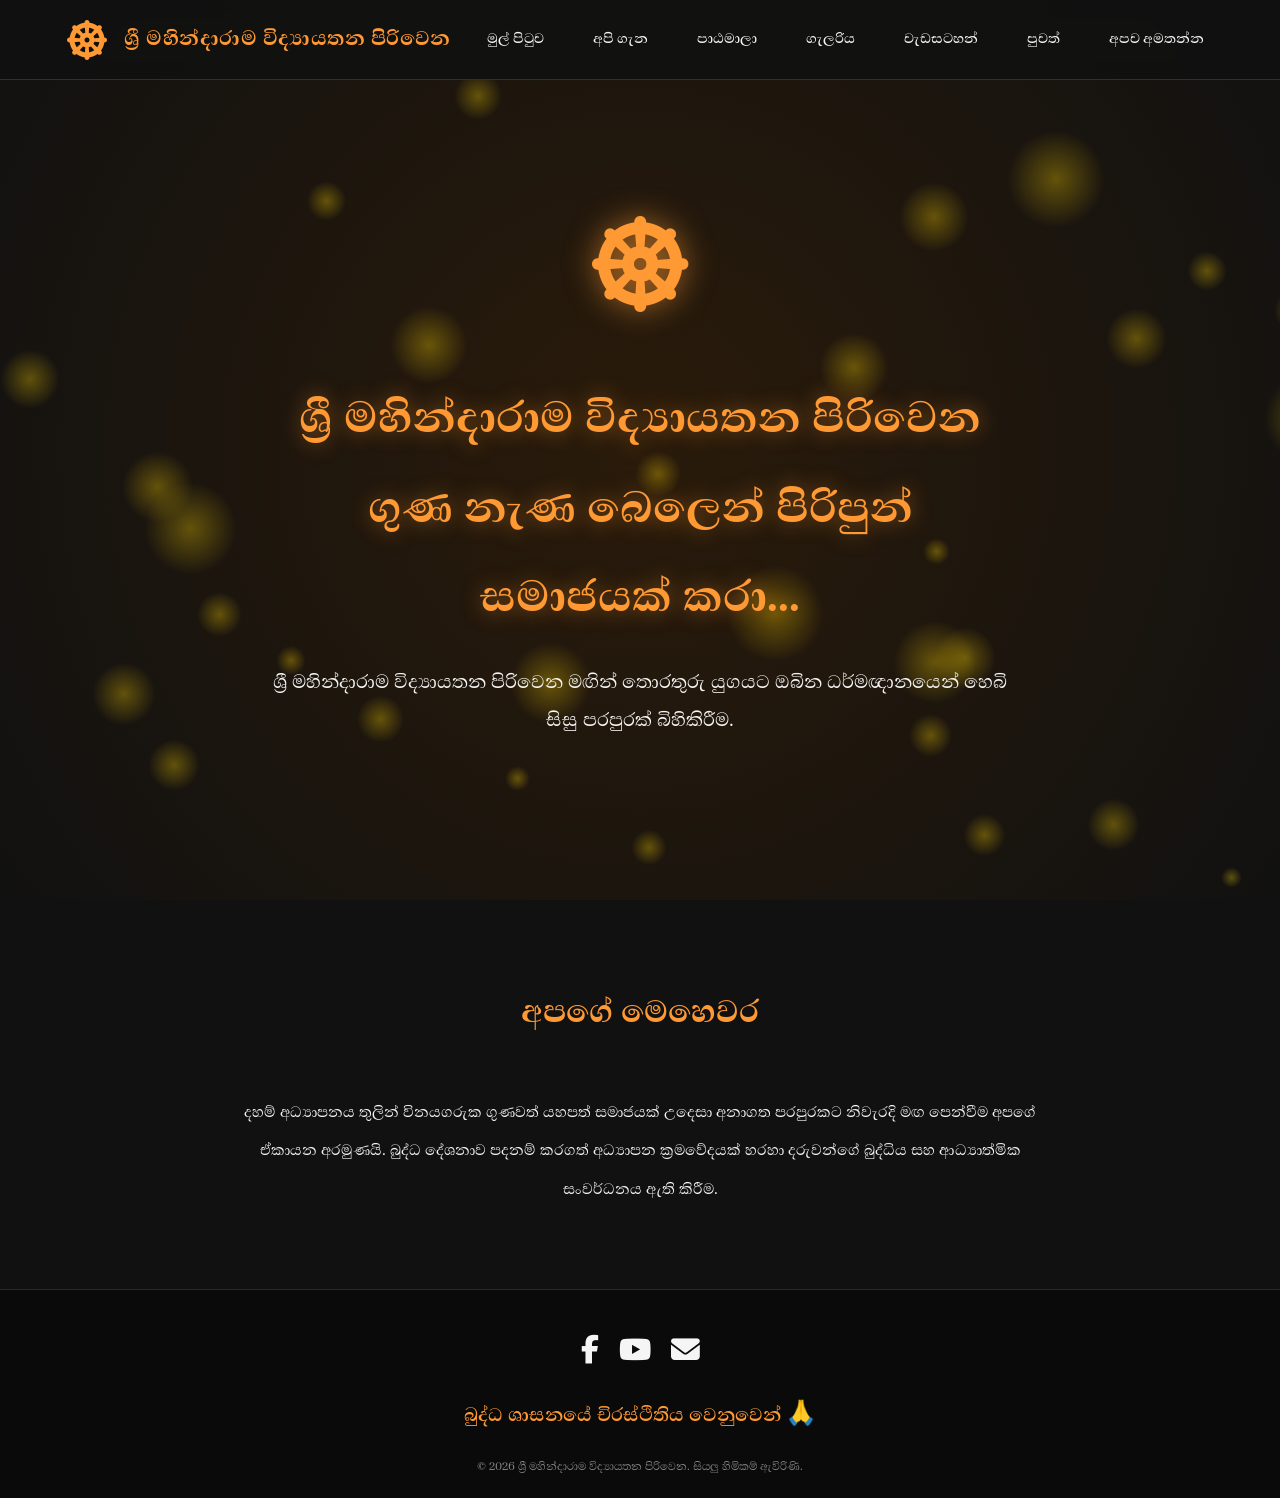
<file: index.html>
<!DOCTYPE html>
<html lang="si">

<head>
    <meta charset="UTF-8">
    <meta name="viewport" content="width=device-width, initial-scale=1.0">
    <title>ශ්‍රී මහින්දාරාම විද්‍යායතන පිරිවෙන - Home</title>

    <!-- Fonts -->
    <link
        href="https://fonts.googleapis.com/css2?family=Abhaya+Libre:wght@400;600;700;800&family=Poppins:wght@300;400;500;600&display=swap"
        rel="stylesheet">
    <!-- Icons -->
    <link rel="stylesheet" href="https://cdnjs.cloudflare.com/ajax/libs/font-awesome/6.4.0/css/all.min.css">
    <!-- AOS Animation -->
    <link href="https://unpkg.com/aos@2.3.1/dist/aos.css" rel="stylesheet">
    <!-- Stylesheet -->
    <link rel="stylesheet" href="style.css">
    <link rel="icon" href="assets/images/bodhi_tree.png" type="image/png">
    <link rel="apple-touch-icon" href="assets/images/bodhi_tree.png">

</head>

<body>

    <!-- NAVIGATION BAR -->
    <nav class="navbar">
        <div class="nav-left">
            <div class="nav-logo-icon">
                <i class="fa-solid fa-dharmachakra"></i>
            </div>
            <div class="nav-title">ශ්‍රී මහින්දාරාම විද්‍යායතන පිරිවෙන</div>
        </div>

        <div class="mobile-menu-btn" onclick="toggleMenu()">
            <i class="fa-solid fa-bars"></i>
        </div>

        <ul class="nav-menu" id="nav-menu">
            <li><a href="index.html">මුල් පිටුව</a></li>
            <li><a href="about.html">අපි ගැන</a></li>
            <li><a href="courses.html">පාඨමාලා</a></li>
            <li><a href="gallery.html">ගැලරිය</a></li>
            <li><a href="events.html">වැඩසටහන්</a></li>
            <li><a href="news.html">පුවත්</a></li>
            <li><a href="contact.html">අපව අමතන්න</a></li>
        </ul>
    </nav>

    <!-- HERO SECTION -->
    <header class="hero">
        <div class="bokeh" id="bokeh-container"></div>
        <div class="hero-content" data-aos="zoom-in" data-aos-duration="1500">
            <div
                style="font-size: 6rem; color: var(--saffron); margin-bottom: 20px; animation: rotateLogo 20s linear infinite; display: inline-block; filter: drop-shadow(0 0 15px rgba(255, 153, 51, 0.6));">
                <i class="fa-solid fa-dharmachakra"></i>
            </div>
            <h1 class="hero-title">ශ්‍රී මහින්දාරාම විද්‍යායතන පිරිවෙන<br>ගුණ නැණ බෙලෙන් පිරිපුන්<br>සමාජයක් කරා...</h1>
            <p class="hero-subtitle">ශ්‍රී මහින්දාරාම විද්‍යායතන පිරිවෙන මඟින් තොරතුරු යුගයට ඔබින ධර්මඥානයෙන් හෙබි සිසු
                පරපුරක් බිහිකිරීම.</p>
        </div>
    </header>

    <!-- INTRO SUMMARY -->
    <section class="section" style="text-align: center;">
        <h2 class="section-title" data-aos="fade-up">අපගේ මෙහෙවර</h2>
        <p style="max-width: 800px; margin: auto; font-size: 1.2rem; line-height: 2;" data-aos="fade-in"
            data-aos-delay="200">
            දහම් අධ්‍යාපනය තුලින් විනයගරුක ගුණවත් යහපත් සමාජයක් උදෙසා අනාගත පරපුරකට නිවැරදි මඟ පෙන්වීම අපගේ ඒකායන
            අරමුණයි.
            බුද්ධ දේශනාව පදනම් කරගත් අධ්‍යාපන ක්‍රමවේදයක් හරහා දරුවන්ගේ බුද්ධිය සහ ආධ්‍යාත්මික සංවර්ධනය ඇති කිරීම.
        </p>
    </section>

    <!-- FOOTER -->
    <footer>
        <div class="social-icons">
            <a href="#"><i class="fa-brands fa-facebook-f"></i></a>
            <a href="#"><i class="fa-brands fa-youtube"></i></a>
            <a href="#"><i class="fa-solid fa-envelope"></i></a>
        </div>
        <div class="footer-msg">බුද්ධ ශාසනයේ චිරස්ථිතිය වෙනුවෙන් 🙏</div>
        <p class="copyright">&copy; 2026 ශ්‍රී මහින්දාරාම විද්‍යායතන පිරිවෙන. සියලු හිමිකම් ඇවිරිණි.</p>
    </footer>

    <!-- Scripts -->
    <script src="https://unpkg.com/aos@2.3.1/dist/aos.js"></script>
    <script>
        // Initialize AOS
        AOS.init({ duration: 1000, once: true });

        // Mobile Menu Toggle
        function toggleMenu() {
            document.getElementById('nav-menu').classList.toggle('active');
        }

        // Generate Bokeh Particles
        const container = document.getElementById('bokeh-container');
        for (let i = 0; i < 30; i++) {
            let particle = document.createElement('div');
            particle.classList.add('bokeh-particle');

            let size = Math.random() * 80 + 20;
            particle.style.width = size + 'px';
            particle.style.height = size + 'px';

            particle.style.left = Math.random() * 100 + 'vw';
            particle.style.top = Math.random() * 100 + 'vh';

            particle.style.animationDuration = (Math.random() * 10 + 10) + 's';
            particle.style.animationDelay = Math.random() * 5 + 's';

            container.appendChild(particle);
        }
    </script>
</body>

</html>
</file>
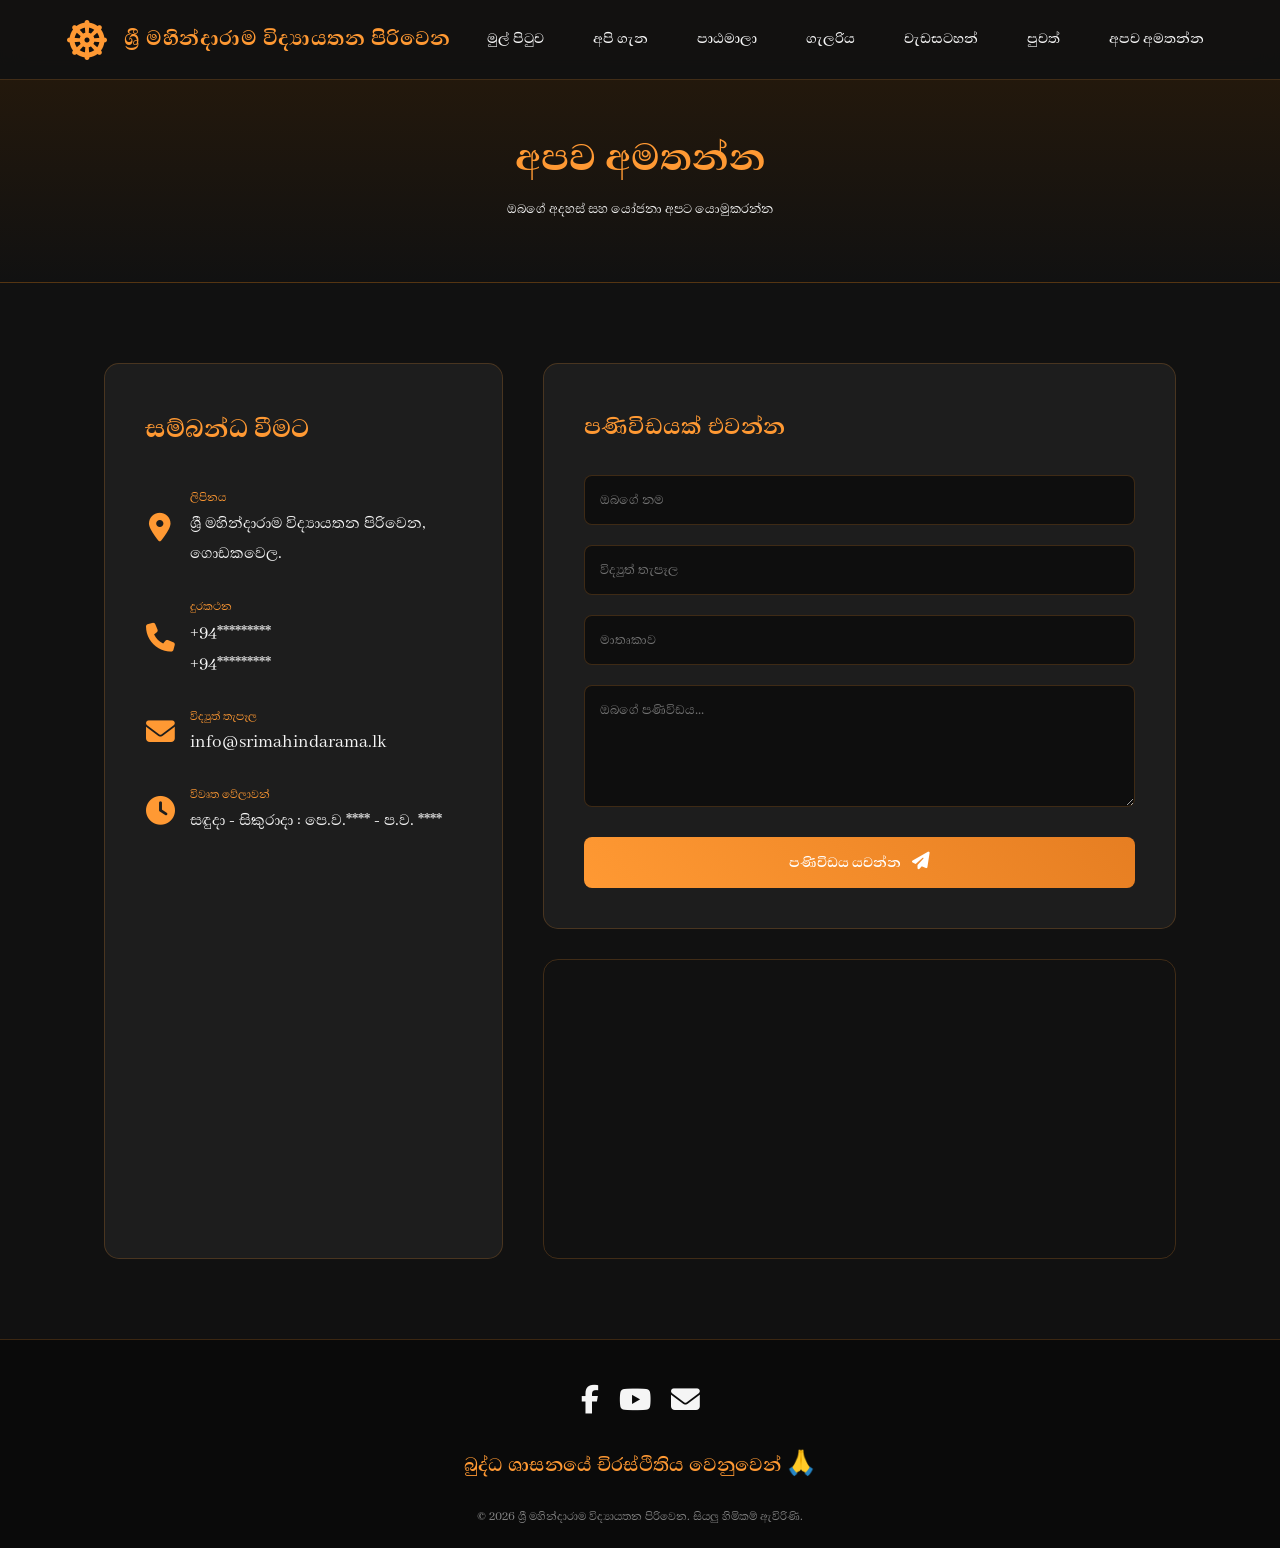
<file: contact.html>
<!DOCTYPE html>
<html lang="si">

<head>
  <meta charset="UTF-8">
  <meta name="viewport" content="width=device-width, initial-scale=1.0">
  <title>ශ්‍රී මහින්දාරාම විද්‍යායතන පිරිවෙන - සම්බන්ධ වන්න</title>
  <link
    href="https://fonts.googleapis.com/css2?family=Abhaya+Libre:wght@400;600;700;800&family=Poppins:wght@300;400;500;600&display=swap"
    rel="stylesheet">
  <link rel="stylesheet" href="https://cdnjs.cloudflare.com/ajax/libs/font-awesome/6.4.0/css/all.min.css">
  <link href="https://unpkg.com/aos@2.3.1/dist/aos.css" rel="stylesheet">
  <link rel="stylesheet" href="style.css">
  <link rel="icon" href="assets/images/bodhi_tree.png" type="image/png">
  <link rel="apple-touch-icon" href="assets/images/bodhi_tree.png">
</head>

<body>

  <!-- NAVIGATION BAR -->
  <nav class="navbar">
    <div class="nav-left">
      <div class="nav-logo-icon">
        <i class="fa-solid fa-dharmachakra"></i>
      </div>
      <div class="nav-title">ශ්‍රී මහින්දාරාම විද්‍යායතන පිරිවෙන</div>
    </div>

    <div class="mobile-menu-btn" onclick="toggleMenu()">
      <i class="fa-solid fa-bars"></i>
    </div>

    <ul class="nav-menu" id="nav-menu">
      <li><a href="index.html">මුල් පිටුව</a></li>
      <li><a href="about.html">අපි ගැන</a></li>
      <li><a href="courses.html">පාඨමාලා</a></li>
      <li><a href="gallery.html">ගැලරිය</a></li>
      <li><a href="events.html">වැඩසටහන්</a></li>
      <li><a href="news.html">පුවත්</a></li>
      <li><a href="contact.html">අපව අමතන්න</a></li>
    </ul>
  </nav>

  <!-- PAGE HEADER -->
  <div class="page-header" data-aos="fade-down">
    <h1 class="page-title">අපව අමතන්න</h1>
    <p>ඔබගේ අදහස් සහ යෝජනා අපට යොමුකරන්න</p>
  </div>

  <!-- CONTACT SECTION -->
  <section class="section">
    <div class="contact-container">

      <!-- Contact Details (Left) -->
      <div class="contact-info" data-aos="fade-right">
        <h2 style="color: var(--saffron); margin-bottom: 30px; font-size: 2rem;">සම්බන්ධ වීමට</h2>

        <div class="info-item">
          <i class="fa-solid fa-location-dot"></i>
          <div>
            <span style="display: block; color: var(--saffron); font-size: 0.9rem;">ලිපිනය</span>
            ශ්‍රී මහින්දාරාම විද්‍යායතන පිරිවෙන,<br>ගොඩකවෙල.
          </div>
        </div>

        <div class="info-item">
          <i class="fa-solid fa-phone"></i>
          <div>
            <span style="display: block; color: var(--saffron); font-size: 0.9rem;">දුරකථන</span>
            +94*********<br>+94*********
          </div>
        </div>

        <div class="info-item">
          <i class="fa-solid fa-envelope"></i>
          <div>
            <span style="display: block; color: var(--saffron); font-size: 0.9rem;">විද්‍යුත් තැපෑල</span>
            info@srimahindarama.lk
          </div>
        </div>

        <div class="info-item">
          <i class="fa-solid fa-clock"></i>
          <div>
            <span style="display: block; color: var(--saffron); font-size: 0.9rem;">විවෘත වේලාවන්</span>
            සඳුදා - සිකුරාදා : පෙ.ව.**** - ප.ව. ****
          </div>
        </div>
      </div>

      <!-- Contact Form & Map (Right) -->
      <div class="contact-form-map" data-aos="fade-left" data-aos-delay="200">

        <div class="contact-form">
          <h2 style="color: var(--saffron); margin-bottom: 25px; font-size: 1.8rem;">පණිවිඩයක් එවන්න</h2>

          <form action="https://formspree.io/f/meepknlj" method="POST">

            <div class="form-group">
              <input type="text" name="name" placeholder="ඔබගේ නම" required>
            </div>

            <div class="form-group">
              <input type="email" name="email" placeholder="විද්‍යුත් තැපෑල" required>
            </div>

            <div class="form-group">
              <input type="text" name="subject" placeholder="මාතෘකාව" required>
            </div>

            <div class="form-group">
              <textarea name="message" rows="5" placeholder="ඔබගේ පණිවිඩය..." required></textarea>
            </div>

            <button type="submit" class="btn-submit">
              පණිවිඩය යවන්න <i class="fa-solid fa-paper-plane" style="margin-left:8px;"></i>
            </button>

          </form>
        </div>

        <div class="map-container">
          <iframe
            src="https://www.google.com/maps/embed?pb=!1m14!1m8!1m3!1d247.75870436311462!2d80.65083563254083!3d6.504048308829166!3m2!1i1024!2i768!4f13.1!3m3!1m2!1s0x3ae3f012442c6349%3A0xf4234bae417f2d7b!2sGodakawela%2C%20Mahinda%20Maha%20Viharaya!5e0!3m2!1sen!2slk!4v1774846480941!5m2!1sen!2slk"
            allowfullscreen="" loading="lazy" referrerpolicy="no-referrer-when-downgrade">
          </iframe>
        </div>

      </div>

    </div>
  </section>

  <!-- FOOTER -->
  <footer>
    <div class="social-icons">
      <a href="#"><i class="fa-brands fa-facebook-f"></i></a>
      <a href="#"><i class="fa-brands fa-youtube"></i></a>
      <a href="#"><i class="fa-solid fa-envelope"></i></a>
    </div>
    <div class="footer-msg">බුද්ධ ශාසනයේ චිරස්ථිතිය වෙනුවෙන් 🙏</div>
    <p class="copyright">&copy; 2026 ශ්‍රී මහින්දාරාම විද්‍යායතන පිරිවෙන. සියලු හිමිකම් ඇවිරිණි.</p>
  </footer>

  <script src="https://unpkg.com/aos@2.3.1/dist/aos.js"></script>
  <script>
    AOS.init({ duration: 1000, once: true });
    function toggleMenu() { document.getElementById('nav-menu').classList.toggle('active'); }
  </script>
</body>

</html>
</file>
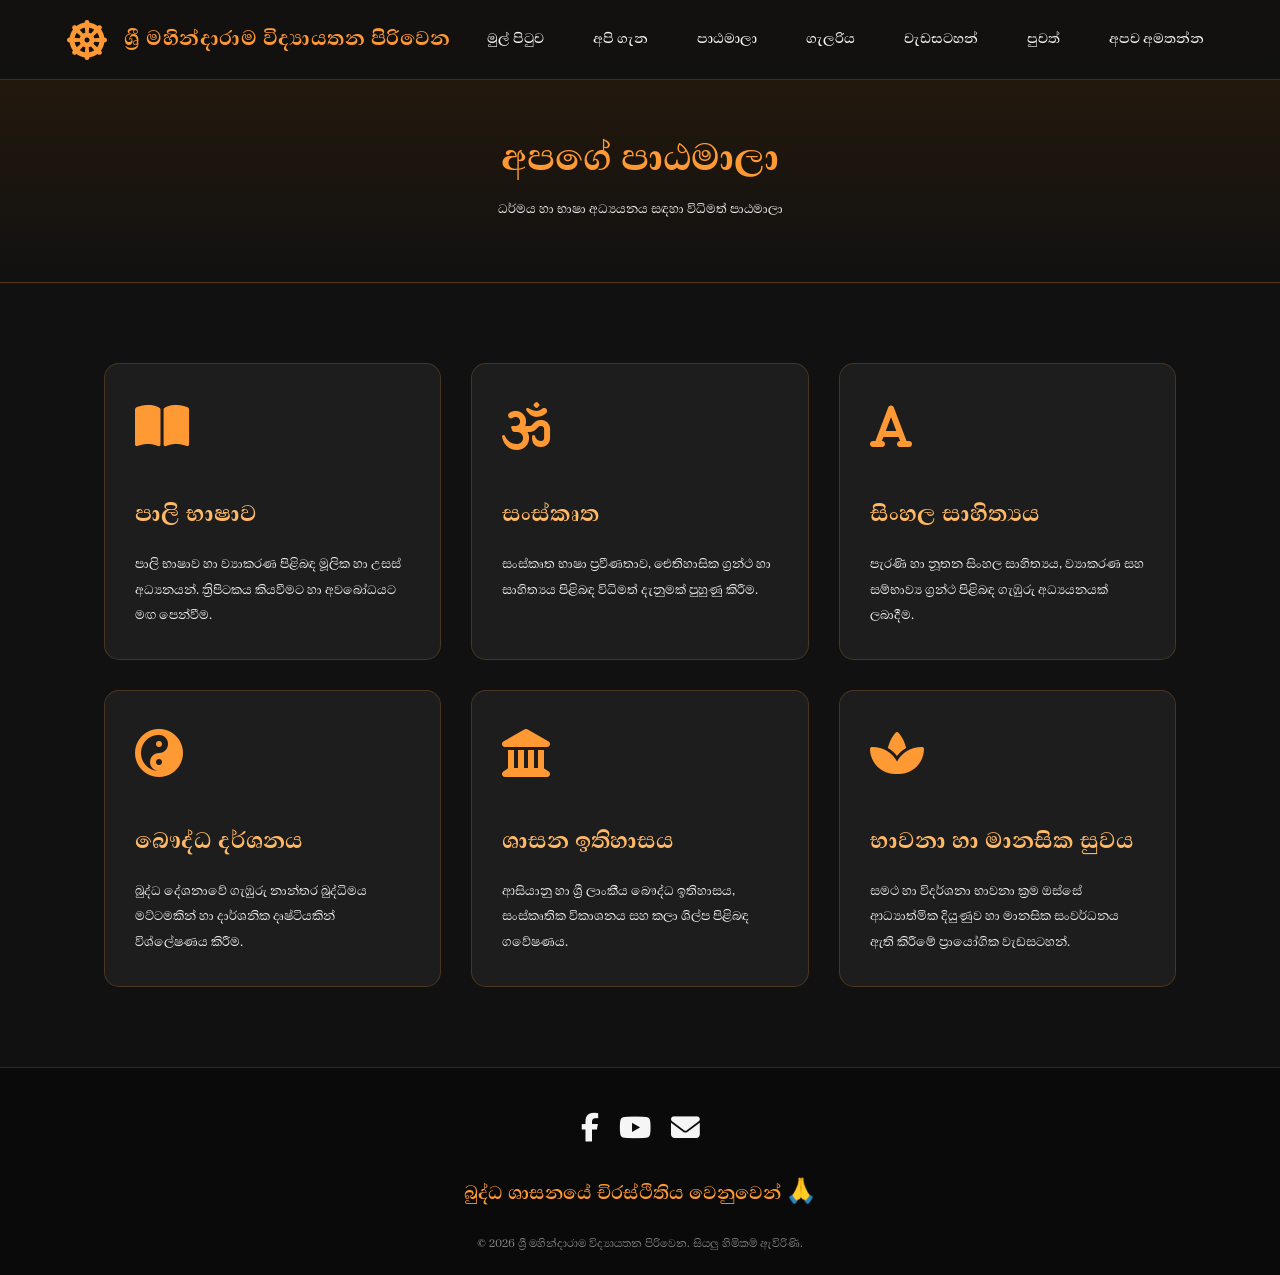
<file: courses.html>
<!DOCTYPE html>
<html lang="si">
<head>
  <meta charset="UTF-8">
  <meta name="viewport" content="width=device-width, initial-scale=1.0">
  <title>ශ්‍රී මහින්දාරාම විද්‍යායතන පිරිවෙන - පාඨමාලා</title>
  <link href="https://fonts.googleapis.com/css2?family=Abhaya+Libre:wght@400;600;700;800&family=Poppins:wght@300;400;500;600&display=swap" rel="stylesheet">
  <link rel="stylesheet" href="https://cdnjs.cloudflare.com/ajax/libs/font-awesome/6.4.0/css/all.min.css">
  <link href="https://unpkg.com/aos@2.3.1/dist/aos.css" rel="stylesheet">
  <link rel="stylesheet" href="style.css">
  <link rel="icon" href="assets/images/bodhi_tree.png" type="image/png">
  <link rel="apple-touch-icon" href="assets/images/bodhi_tree.png">
</head>
<body>

  <!-- NAVIGATION BAR -->
  <nav class="navbar">
    <div class="nav-left">
      <div class="nav-logo-icon">
        <i class="fa-solid fa-dharmachakra"></i>
      </div>
      <div class="nav-title">ශ්‍රී මහින්දාරාම විද්‍යායතන පිරිවෙන</div>
    </div>
    
    <div class="mobile-menu-btn" onclick="toggleMenu()">
      <i class="fa-solid fa-bars"></i>
    </div>
    
    <ul class="nav-menu" id="nav-menu">
      <li><a href="index.html">මුල් පිටුව</a></li>
      <li><a href="about.html">අපි ගැන</a></li>
      <li><a href="courses.html">පාඨමාලා</a></li>
      <li><a href="gallery.html">ගැලරිය</a></li>
      <li><a href="events.html">වැඩසටහන්</a></li>
      <li><a href="news.html">පුවත්</a></li>
      <li><a href="contact.html">අපව අමතන්න</a></li>
    </ul>
  </nav>

  <!-- PAGE HEADER -->
  <div class="page-header" data-aos="fade-down">
    <h1 class="page-title">අපගේ පාඨමාලා</h1>
    <p>ධර්මය හා භාෂා අධ්‍යයනය සඳහා විධිමත් පාඨමාලා</p>
  </div>

  <!-- COURSES SECTION -->
  <section class="section">
    <div class="courses-grid">
      <!-- Course 1 -->
      <div class="course-card" data-aos="fade-up" data-aos-delay="100">
        <div class="course-icon"><i class="fa-solid fa-book-open"></i></div>
        <h3 class="course-title">පාලි භාෂාව</h3>
        <p>පාලි භාෂාව හා ව්‍යාකරණ පිළිබඳ මූලික හා උසස් අධ්‍යනයන්. ත්‍රිපිටකය කියවීමට හා අවබෝධයට මඟ පෙන්වීම.</p>
      </div>

      <!-- Course 2 -->
      <div class="course-card" data-aos="fade-up" data-aos-delay="200">
        <div class="course-icon"><i class="fa-solid fa-om"></i></div>
        <h3 class="course-title">සංස්කෘත</h3>
        <p>සංස්කෘත භාෂා ප්‍රවීණතාව, ඓතිහාසික ග්‍රන්ථ හා සාහිත්‍යය පිළිබඳ විධිමත් දැනුමක් පුහුණු කිරීම.</p>
      </div>

      <!-- Course 3 -->
      <div class="course-card" data-aos="fade-up" data-aos-delay="300">
        <div class="course-icon"><i class="fa-solid fa-font"></i></div>
        <h3 class="course-title">සිංහල සාහිත්‍යය</h3>
        <p>පැරණි හා නූතන සිංහල සාහිත්‍යය, ව්‍යාකරණ සහ සම්භාව්‍ය ග්‍රන්ථ පිළිබඳ ගැඹුරු අධ්‍යයනයක් ලබාදීම.</p>
      </div>

      <!-- Course 4 -->
      <div class="course-card" data-aos="fade-up" data-aos-delay="400">
        <div class="course-icon"><i class="fa-solid fa-yin-yang"></i></div>
        <h3 class="course-title">බෞද්ධ දර්ශනය</h3>
        <p>බුද්ධ දේශනාවේ ගැඹුරු නාන්තර බුද්ධිමය මට්ටමකින් හා දාර්ශනික දෘෂ්ටියකින් විශ්ලේෂණය කිරීම.</p>
      </div>

      <!-- Course 5 -->
      <div class="course-card" data-aos="fade-up" data-aos-delay="500">
        <div class="course-icon"><i class="fa-solid fa-landmark"></i></div>
        <h3 class="course-title">ශාසන ඉතිහාසය</h3>
        <p>ආසියානු හා ශ්‍රී ලාංකීය බෞද්ධ ඉතිහාසය, සංස්කෘතික විකාශනය සහ කලා ශිල්ප පිළිබඳ ගවේෂණය.</p>
      </div>

      <!-- Course 6 -->
      <div class="course-card" data-aos="fade-up" data-aos-delay="600">
        <div class="course-icon"><i class="fa-solid fa-spa"></i></div>
        <h3 class="course-title">භාවනා හා මානසික සුවය</h3>
        <p>සමථ හා විදර්ශනා භාවනා ක්‍රම ඔස්සේ ආධ්‍යාත්මික දියුණුව හා මානසික සංවර්ධනය ඇති කිරීමේ ප්‍රායෝගික වැඩසටහන්.</p>
      </div>
    </div>
  </section>

  <!-- FOOTER -->
  <footer>
    <div class="social-icons">
      <a href="#"><i class="fa-brands fa-facebook-f"></i></a>
      <a href="#"><i class="fa-brands fa-youtube"></i></a>
      <a href="#"><i class="fa-solid fa-envelope"></i></a>
    </div>
    <div class="footer-msg">බුද්ධ ශාසනයේ චිරස්ථිතිය වෙනුවෙන් 🙏</div>
    <p class="copyright">&copy; 2026 ශ්‍රී මහින්දාරාම විද්‍යායතන පිරිවෙන. සියලු හිමිකම් ඇවිරිණි.</p>
  </footer>

  <script src="https://unpkg.com/aos@2.3.1/dist/aos.js"></script>
  <script>
    AOS.init({ duration: 1000, once: true });
    function toggleMenu() { document.getElementById('nav-menu').classList.toggle('active'); }
  </script>
</body>
</html>
</file>
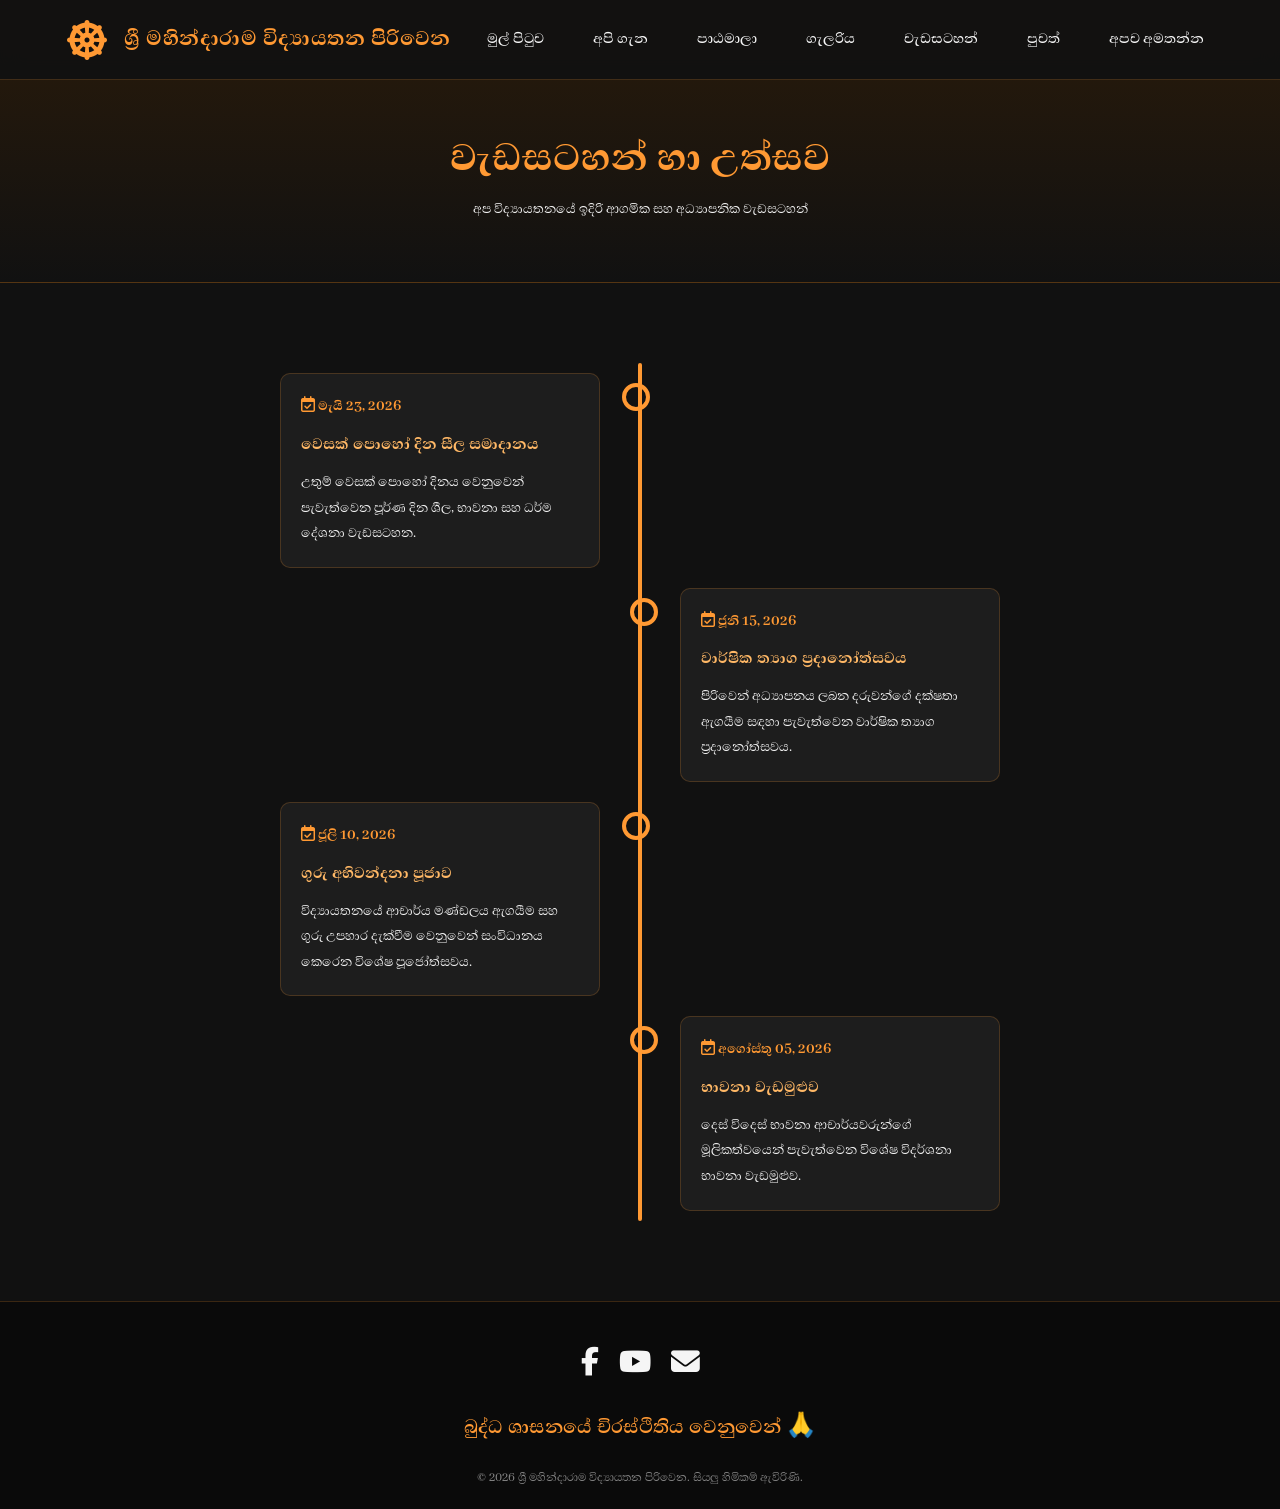
<file: events.html>
<!DOCTYPE html>
<html lang="si">
<head>
  <meta charset="UTF-8">
  <meta name="viewport" content="width=device-width, initial-scale=1.0">
  <title>ශ්‍රී මහින්දාරාම විද්‍යායතන පිරිවෙන - වැඩසටහන්</title>
  <link href="https://fonts.googleapis.com/css2?family=Abhaya+Libre:wght@400;600;700;800&family=Poppins:wght@300;400;500;600&display=swap" rel="stylesheet">
  <link rel="stylesheet" href="https://cdnjs.cloudflare.com/ajax/libs/font-awesome/6.4.0/css/all.min.css">
  <link href="https://unpkg.com/aos@2.3.1/dist/aos.css" rel="stylesheet">
  <link rel="stylesheet" href="style.css">
  <link rel="icon" href="assets/images/bodhi_tree.png" type="image/png">
  <link rel="apple-touch-icon" href="assets/images/bodhi_tree.png">
</head>
<body>

  <!-- NAVIGATION BAR -->
  <nav class="navbar">
    <div class="nav-left">
      <div class="nav-logo-icon">
        <i class="fa-solid fa-dharmachakra"></i>
      </div>
      <div class="nav-title">ශ්‍රී මහින්දාරාම විද්‍යායතන පිරිවෙන</div>
    </div>
    
    <div class="mobile-menu-btn" onclick="toggleMenu()">
      <i class="fa-solid fa-bars"></i>
    </div>
    
    <ul class="nav-menu" id="nav-menu">
      <li><a href="index.html">මුල් පිටුව</a></li>
      <li><a href="about.html">අපි ගැන</a></li>
      <li><a href="courses.html">පාඨමාලා</a></li>
      <li><a href="gallery.html">ගැලරිය</a></li>
      <li><a href="events.html">වැඩසටහන්</a></li>
      <li><a href="news.html">පුවත්</a></li>
      <li><a href="contact.html">අපව අමතන්න</a></li>
    </ul>
  </nav>

  <!-- PAGE HEADER -->
  <div class="page-header" data-aos="fade-down">
    <h1 class="page-title">වැඩසටහන් හා උත්සව</h1>
    <p>අප විද්‍යායතනයේ ඉදිරි ආගමික සහ අධ්‍යාපනික වැඩසටහන්</p>
  </div>

  <!-- TIMELINE SECTION -->
  <section class="section">
    <div class="timeline">
      
      <!-- Event 1 -->
      <div class="timeline-item left" data-aos="fade-right">
        <div class="timeline-content">
          <div class="timeline-date"><i class="fa-regular fa-calendar-check"></i> මැයි 23, 2026</div>
          <h3 style="color: var(--saffron-light); margin-bottom: 10px;">වෙසක් පොහෝ දින සීල සමාදානය</h3>
          <p>උතුම් වෙසක් පොහෝ දිනය වෙනුවෙන් පැවැත්වෙන පූර්ණ දින ශීල, භාවනා සහ ධර්ම දේශනා වැඩසටහන.</p>
        </div>
      </div>
      
      <!-- Event 2 -->
      <div class="timeline-item right" data-aos="fade-left">
        <div class="timeline-content">
          <div class="timeline-date"><i class="fa-regular fa-calendar-check"></i> ජූනි 15, 2026</div>
          <h3 style="color: var(--saffron-light); margin-bottom: 10px;">වාර්ෂික ත්‍යාග ප්‍රදානෝත්සවය</h3>
          <p>පිරිවෙන් අධ්‍යාපනය ලබන දරුවන්ගේ දක්ෂතා ඇගයීම සඳහා පැවැත්වෙන වාර්ෂික ත්‍යාග ප්‍රදානෝත්සවය.</p>
        </div>
      </div>

      <!-- Event 3 -->
      <div class="timeline-item left" data-aos="fade-right">
        <div class="timeline-content">
          <div class="timeline-date"><i class="fa-regular fa-calendar-check"></i> ජූලි 10, 2026</div>
          <h3 style="color: var(--saffron-light); margin-bottom: 10px;">ගුරු අභිවන්දනා පූජාව</h3>
          <p>විද්‍යායතනයේ ආචාර්ය මණ්ඩලය ඇගයීම සහ ගුරු උපහාර දැක්වීම වෙනුවෙන් සංවිධානය කෙරෙන විශේෂ පූජෝත්සවය.</p>
        </div>
      </div>

      <!-- Event 4 -->
      <div class="timeline-item right" data-aos="fade-left">
        <div class="timeline-content">
          <div class="timeline-date"><i class="fa-regular fa-calendar-check"></i> අගෝස්තු 05, 2026</div>
          <h3 style="color: var(--saffron-light); margin-bottom: 10px;">භාවනා වැඩමුළුව</h3>
          <p>දෙස් විදෙස් භාවනා ආචාර්යවරුන්ගේ මූලිකත්වයෙන් පැවැත්වෙන විශේෂ විදර්ශනා භාවනා වැඩමුළුව.</p>
        </div>
      </div>

    </div>
  </section>

  <!-- FOOTER -->
  <footer>
    <div class="social-icons">
      <a href="#"><i class="fa-brands fa-facebook-f"></i></a>
      <a href="#"><i class="fa-brands fa-youtube"></i></a>
      <a href="#"><i class="fa-solid fa-envelope"></i></a>
    </div>
    <div class="footer-msg">බුද්ධ ශාසනයේ චිරස්ථිතිය වෙනුවෙන් 🙏</div>
    <p class="copyright">&copy; 2026 ශ්‍රී මහින්දාරාම විද්‍යායතන පිරිවෙන. සියලු හිමිකම් ඇවිරිණි.</p>
  </footer>

  <script src="https://unpkg.com/aos@2.3.1/dist/aos.js"></script>
  <script>
    AOS.init({ duration: 1000, once: true });
    function toggleMenu() { document.getElementById('nav-menu').classList.toggle('active'); }
  </script>
</body>
</html>
</file>
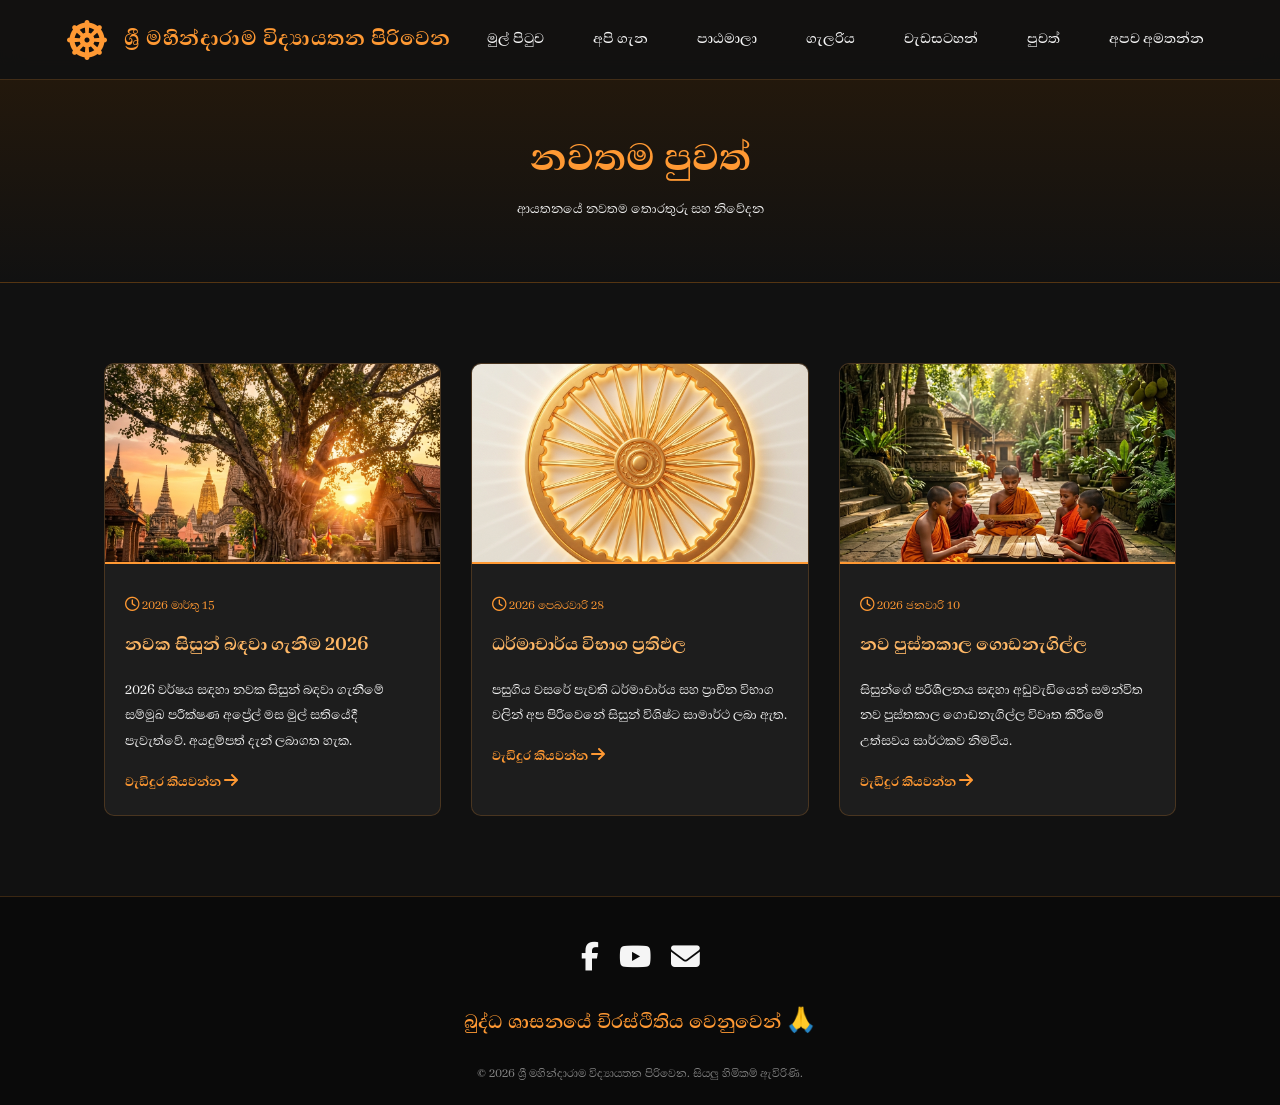
<file: news.html>
<!DOCTYPE html>
<html lang="si">

<head>
  <meta charset="UTF-8">
  <meta name="viewport" content="width=device-width, initial-scale=1.0">
  <title>ශ්‍රී මහින්දාරාම විද්‍යායතන පිරිවෙන - පුවත්</title>
  <link
    href="https://fonts.googleapis.com/css2?family=Abhaya+Libre:wght@400;600;700;800&family=Poppins:wght@300;400;500;600&display=swap"
    rel="stylesheet">
  <link rel="stylesheet" href="https://cdnjs.cloudflare.com/ajax/libs/font-awesome/6.4.0/css/all.min.css">
  <link href="https://unpkg.com/aos@2.3.1/dist/aos.css" rel="stylesheet">
  <link rel="stylesheet" href="style.css">
  <link rel="icon" href="assets/images/bodhi_tree.png" type="image/png">
  <link rel="apple-touch-icon" href="assets/images/bodhi_tree.png">
</head>

<body>

  <!-- NAVIGATION BAR -->
  <nav class="navbar">
    <div class="nav-left">
      <div class="nav-logo-icon">
        <i class="fa-solid fa-dharmachakra"></i>
      </div>
      <div class="nav-title">ශ්‍රී මහින්දාරාම විද්‍යායතන පිරිවෙන</div>
    </div>

    <div class="mobile-menu-btn" onclick="toggleMenu()">
      <i class="fa-solid fa-bars"></i>
    </div>

    <ul class="nav-menu" id="nav-menu">
      <li><a href="index.html">මුල් පිටුව</a></li>
      <li><a href="about.html">අපි ගැන</a></li>
      <li><a href="courses.html">පාඨමාලා</a></li>
      <li><a href="gallery.html">ගැලරිය</a></li>
      <li><a href="events.html">වැඩසටහන්</a></li>
      <li><a href="news.html">පුවත්</a></li>
      <li><a href="contact.html">අපව අමතන්න</a></li>
    </ul>
  </nav>

  <!-- PAGE HEADER -->
  <div class="page-header" data-aos="fade-down">
    <h1 class="page-title">නවතම පුවත්</h1>
    <p>ආයතනයේ නවතම තොරතුරු සහ නිවේදන</p>
  </div>

  <!-- NEWS SECTION -->
  <section class="section">
    <div class="news-grid">
      <!-- News Item 1 -->
      <div class="news-card" data-aos="fade-up" data-aos-delay="100">
        <img src="assets/images/bodhi_tree.png" alt="News Image" class="news-img">
        <div class="news-content">
          <div class="news-date"><i class="fa-regular fa-clock"></i> 2026 මාර්තු 15</div>
          <h3 style="color: var(--saffron-light); margin-bottom: 15px; font-size: 1.4rem;">නවක සිසුන් බඳවා ගැනීම 2026
          </h3>
          <p>2026 වර්ෂය සඳහා නවක සිසුන් බඳවා ගැනීමේ සම්මුඛ පරීක්ෂණ අප්‍රේල් මස මුල් සතියේදී පැවැත්වේ. අයදුම්පත් දැන්
            ලබාගත හැක.</p>
          <a href="#"
            style="color: var(--saffron); text-decoration: none; font-weight: bold; display: inline-block; margin-top: 15px;">වැඩිදුර
            කියවන්න <i class="fa-solid fa-arrow-right"></i></a>
        </div>
      </div>

      <!-- News Item 2 -->
      <div class="news-card" data-aos="fade-up" data-aos-delay="200">
        <img src="assets/images/hero_dharmachakra.png" alt="News Image" class="news-img">
        <div class="news-content">
          <div class="news-date"><i class="fa-regular fa-clock"></i> 2026 පෙබරවාරි 28</div>
          <h3 style="color: var(--saffron-light); margin-bottom: 15px; font-size: 1.4rem;">ධර්මාචාර්ය විභාග ප්‍රතිඵල
          </h3>
          <p>පසුගිය වසරේ පැවති ධර්මාචාර්ය සහ ප්‍රාචීන විභාග වලින් අප පිරිවෙනේ සිසුන් විශිෂ්ට සාමාර්ථ ලබා ඇත.</p>
          <a href="#"
            style="color: var(--saffron); text-decoration: none; font-weight: bold; display: inline-block; margin-top: 15px;">වැඩිදුර
            කියවන්න <i class="fa-solid fa-arrow-right"></i></a>
        </div>
      </div>

      <!-- News Item 3 -->
      <div class="news-card" data-aos="fade-up" data-aos-delay="300">
        <img src="assets/images/temple_monks.png" alt="News Image" class="news-img">
        <div class="news-content">
          <div class="news-date"><i class="fa-regular fa-clock"></i> 2026 ජනවාරි 10</div>
          <h3 style="color: var(--saffron-light); margin-bottom: 15px; font-size: 1.4rem;">නව පුස්තකාල ගොඩනැගිල්ල</h3>
          <p>සිසුන්ගේ පරිශීලනය සඳහා අඩුවැඩියෙන් සමන්විත නව පුස්තකාල ගොඩනැගිල්ල විවෘත කිරීමේ උත්සවය සාර්ථකව නිමවිය.</p>
          <a href="#"
            style="color: var(--saffron); text-decoration: none; font-weight: bold; display: inline-block; margin-top: 15px;">වැඩිදුර
            කියවන්න <i class="fa-solid fa-arrow-right"></i></a>
        </div>
      </div>
    </div>
  </section>

  <!-- FOOTER -->
  <footer>
    <div class="social-icons">
      <a href="#"><i class="fa-brands fa-facebook-f"></i></a>
      <a href="#"><i class="fa-brands fa-youtube"></i></a>
      <a href="#"><i class="fa-solid fa-envelope"></i></a>
    </div>
    <div class="footer-msg">බුද්ධ ශාසනයේ චිරස්ථිතිය වෙනුවෙන් 🙏</div>
    <p class="copyright">&copy; 2026 ශ්‍රී මහින්දාරාම විද්‍යායතන පිරිවෙන. සියලු හිමිකම් ඇවිරිණි.</p>
  </footer>

  <script src="https://unpkg.com/aos@2.3.1/dist/aos.js"></script>
  <script>
    AOS.init({ duration: 1000, once: true });
    function toggleMenu() { document.getElementById('nav-menu').classList.toggle('active'); }
  </script>
</body>

</html>
</file>
<file: style.css>
@import url('https://fonts.googleapis.com/css2?family=Abhaya+Libre:wght@400;500;600;700;800&family=Poppins:wght@300;400;500;600;700&display=swap');

:root {
  --saffron: #ff9933;
  --saffron-light: #ffb866;
  --dark-bg: #111111;
  --card-bg: rgba(255, 255, 255, 0.05);
  --text-light: #f5f5f5;
  --gold: #ffd700;
  --nav-bg: rgba(17, 17, 17, 0.95);
  --glass-bg: rgba(20, 20, 20, 0.8);
  --glass-border: rgba(255, 153, 51, 0.2);
}

* {
  margin: 0;
  padding: 0;
  box-sizing: border-box;
  font-family: 'Abhaya Libre', 'Poppins', serif;
}

body {
  background-color: var(--dark-bg);
  color: var(--text-light);
  overflow-x: hidden;
  line-height: 1.6;
}

/* --- NAVIGATION BAR --- */
.navbar {
  position: fixed;
  top: 0;
  left: 0;
  width: 100%;
  height: 80px;
  background-color: var(--nav-bg);
  backdrop-filter: blur(10px);
  -webkit-backdrop-filter: blur(10px);
  display: flex;
  justify-content: space-between;
  align-items: center;
  padding: 0 5%;
  z-index: 1000;
  border-bottom: 1px solid var(--glass-border);
}

.nav-left {
  display: flex;
  align-items: center;
  gap: 15px;
}

.nav-logo-icon {
  width: 45px;
  height: 45px;
  animation: rotateLogo 10s linear infinite;
  color: var(--saffron);
  font-size: 40px;
  display: flex;
  justify-content: center;
  align-items: center;
}

@keyframes rotateLogo {
  from { transform: rotate(0deg); }
  to { transform: rotate(360deg); }
}

.nav-title {
  color: var(--saffron);
  font-size: 1.6rem;
  font-weight: 700;
  letter-spacing: 0.5px;
  text-transform: uppercase;
}

.nav-menu {
  display: flex;
  gap: 25px;
  list-style: none;
}

.nav-menu li a {
  color: var(--text-light);
  text-decoration: none;
  font-size: 1.1rem;
  font-weight: 500;
  padding: 8px 12px;
  border-radius: 8px;
  transition: all 0.3s ease;
  position: relative;
}

.nav-menu li a::after {
  content: '';
  position: absolute;
  width: 0;
  height: 2px;
  bottom: 0;
  left: 50%;
  transform: translateX(-50%);
  background-color: var(--saffron);
  transition: width 0.3s ease;
}

.nav-menu li a:hover {
  background-color: rgba(255, 153, 51, 0.1);
  color: var(--saffron);
  text-shadow: 0 0 10px rgba(255, 153, 51, 0.5);
}

.nav-menu li a:hover::after {
  width: 80%;
}

/* Mobile Menu Toggle */
.mobile-menu-btn {
  display: none;
  color: var(--saffron);
  font-size: 1.8rem;
  cursor: pointer;
}

/* --- HERO SECTION --- */
.hero {
  height: 100vh;
  position: relative;
  display: flex;
  justify-content: center;
  align-items: center;
  text-align: center;
  background: radial-gradient(circle at center, #2a1b0a 0%, var(--dark-bg) 100%);
  overflow: hidden;
  padding-top: 80px; /* Offset for nav */
}

/* Golden Bokeh Effect */
.bokeh {
  position: absolute;
  width: 100%;
  height: 100%;
  top: 0;
  left: 0;
  z-index: 1;
  pointer-events: none;
}

.bokeh-particle {
  position: absolute;
  background: radial-gradient(circle, rgba(255,215,0,0.8) 0%, rgba(255,215,0,0) 70%);
  border-radius: 50%;
  animation: float 15s infinite ease-in-out;
  opacity: 0.4;
}

@keyframes float {
  0% { transform: translateY(0) scale(1); opacity: 0.2; }
  50% { transform: translateY(-50px) scale(1.2); opacity: 0.6; }
  100% { transform: translateY(0) scale(1); opacity: 0.2; }
}

.hero-content {
  position: relative;
  z-index: 2;
  max-width: 800px;
  padding: 20px;
}

.hero-title {
  font-size: 3.5rem;
  color: var(--saffron);
  margin-bottom: 20px;
  text-shadow: 0 0 20px rgba(255, 153, 51, 0.5);
}

.hero-subtitle {
  font-size: 1.5rem;
  margin-bottom: 40px;
}

/* --- STATS COUNTER --- */
.stats-section {
  padding: 50px 5%;
  background: var(--glass-bg);
  border-top: 1px solid var(--glass-border);
  border-bottom: 1px solid var(--glass-border);
  display: flex;
  justify-content: space-around;
  flex-wrap: wrap;
  gap: 20px;
  position: relative;
  z-index: 2;
}

.stat-box {
  text-align: center;
  padding: 20px;
}

.stat-number {
  font-size: 3rem;
  color: var(--saffron);
  font-weight: 700;
  font-family: 'Poppins', sans-serif;
  display: block;
}

.stat-label {
  font-size: 1.2rem;
  color: var(--text-light);
  margin-top: 10px;
}

/* --- COMMON SECTIONS --- */
.page-header {
  padding: 120px 5% 60px;
  text-align: center;
  background: linear-gradient(to bottom, #2a1b0a, var(--dark-bg));
  border-bottom: 1px solid var(--glass-border);
}

.page-title {
  font-size: 3rem;
  color: var(--saffron);
}

.section {
  padding: 80px 5%;
  max-width: 1200px;
  margin: 0 auto;
}

.section-title {
  text-align: center;
  font-size: 2.5rem;
  color: var(--saffron);
  margin-bottom: 50px;
}

/* --- ABOUT PAGE (Parallax) --- */
.parallax-section {
  background-attachment: fixed;
  background-position: center;
  background-repeat: no-repeat;
  background-size: cover;
  padding: 100px 5%;
  position: relative;
}

.parallax-section::before {
  content: '';
  position: absolute;
  top: 0;
  left: 0;
  width: 100%;
  height: 100%;
  background: rgba(17, 17, 17, 0.85);
}

.parallax-content {
  position: relative;
  z-index: 2;
  max-width: 900px;
  margin: 0 auto;
  background: var(--glass-bg);
  padding: 40px;
  border-radius: 15px;
  border: 1px solid var(--glass-border);
  box-shadow: 0 10px 30px rgba(0,0,0,0.5);
}

/* --- COURSES PAGE --- */
.courses-grid {
  display: grid;
  grid-template-columns: repeat(auto-fit, minmax(300px, 1fr));
  gap: 30px;
}

.course-card {
  background: var(--card-bg);
  border: 1px solid var(--glass-border);
  border-radius: 15px;
  padding: 30px;
  transition: transform 0.3s ease, box-shadow 0.3s ease;
  overflow: hidden;
  position: relative;
}

.course-card::before {
  content: '';
  position: absolute;
  top: -100%;
  left: 0;
  width: 100%;
  height: 100%;
  background: linear-gradient(to bottom, rgba(255,153,51,0.1), transparent);
  transition: top 0.4s ease;
}

.course-card:hover {
  transform: translateY(-10px);
  box-shadow: 0 15px 30px rgba(0, 0, 0, 0.6);
  border-color: var(--saffron);
}

.course-card:hover::before {
  top: 0;
}

.course-icon {
  font-size: 3rem;
  color: var(--saffron);
  margin-bottom: 20px;
}

.course-title {
  font-size: 1.8rem;
  margin-bottom: 15px;
  color: var(--saffron-light);
}

/* --- GALLERY PAGE (CINEMATIC REFACTOR) --- */
.gallery-filters {
  display: flex;
  justify-content: center;
  flex-wrap: wrap;
  gap: 15px;
  margin-bottom: 40px;
}

.filter-btn {
  background: var(--card-bg);
  border: 1px solid var(--glass-border);
  color: var(--text-light);
  padding: 10px 25px;
  border-radius: 30px;
  cursor: pointer;
  font-size: 1.1rem;
  font-weight: 500;
  transition: all 0.3s ease;
}

.filter-btn:hover, .filter-btn.active {
  background: var(--saffron);
  border-color: var(--saffron);
  color: #fff;
  box-shadow: 0 0 15px rgba(255, 153, 51, 0.4);
}

.gallery-section-wrapper {
  margin-bottom: 50px;
  transition: opacity 0.5s ease, display 0.5s ease allow-discrete;
}

.gallery-section-wrapper.hidden {
  display: none;
  opacity: 0;
}

.gallery-category-title {
  font-size: 1.8rem;
  color: var(--saffron-light);
  margin-bottom: 20px;
  text-align: left;
  padding-left: 20px;
  border-left: 4px solid var(--saffron);
}

/* Auto-Scrolling Cinematic Track */
.scroll-container {
  width: 100%;
  overflow: hidden;
  white-space: nowrap;
  position: relative;
  padding: 20px 0;
}

/* Fading Edges purely visual */
.scroll-container::before, .scroll-container::after {
  content: '';
  position: absolute;
  top: 0;
  width: 100px;
  height: 100%;
  z-index: 2;
  pointer-events: none;
}
.scroll-container::before {
  left: 0;
  background: linear-gradient(to right, var(--dark-bg), transparent);
}
.scroll-container::after {
  right: 0;
  background: linear-gradient(to left, var(--dark-bg), transparent);
}

.scroll-track {
  display: inline-flex;
  gap: 25px;
  padding: 0 12.5px;
  animation: scrollInfinite 30s linear infinite;
}

.scroll-container:hover .scroll-track {
  animation-play-state: paused;
}

@keyframes scrollInfinite {
  from { transform: translateX(0); }
  to { transform: translateX(calc(-50% - 12.5px)); } 
}

/* Image Card Styling */
.gallery-card {
  width: 280px; 
  aspect-ratio: 1 / 1;
  border-radius: 12px;
  overflow: hidden;
  position: relative;
  cursor: pointer;
  border: 1px solid var(--glass-border);
  box-shadow: 0 5px 15px rgba(0,0,0,0.5);
  transition: all 0.3s ease;
  flex-shrink: 0;
}

.gallery-card img {
  width: 100%;
  height: 100%;
  object-fit: cover;
  display: block;
  transition: transform 0.3s ease;
}

.gallery-card:hover {
  border-color: var(--saffron);
  box-shadow: 0 0 20px rgba(255, 153, 51, 0.4);
}

.gallery-card:hover img {
  transform: scale(1.05);
}

.card-overlay {
  position: absolute;
  inset: 0;
  background: radial-gradient(circle at center, transparent 40%, rgba(255, 153, 51, 0.2));
  opacity: 0;
  transition: opacity 0.3s ease;
  z-index: 1;
}

.gallery-card:hover .card-overlay {
  opacity: 1;
}

.zoom-icon {
  position: absolute;
  top: 50%;
  left: 50%;
  transform: translate(-50%, -50%) scale(0.5);
  color: #fff;
  font-size: 2.5rem;
  opacity: 0;
  transition: all 0.3s ease;
  z-index: 2;
}

.gallery-card:hover .zoom-icon {
  opacity: 1;
  transform: translate(-50%, -50%) scale(1);
}

/* --- EVENTS TIMELINE --- */
.timeline {
  position: relative;
  max-width: 800px;
  margin: 0 auto;
}

.timeline::after {
  content: '';
  position: absolute;
  width: 4px;
  background-color: var(--saffron);
  top: 0;
  bottom: 0;
  left: 50%;
  margin-left: -2px;
  border-radius: 4px;
}

.timeline-item {
  padding: 10px 40px;
  position: relative;
  width: 50%;
}

.timeline-item.left { left: 0; }
.timeline-item.right { left: 50%; }

.timeline-item::after {
  content: '';
  position: absolute;
  width: 20px;
  height: 20px;
  background-color: var(--dark-bg);
  border: 4px solid var(--saffron);
  top: 20px;
  border-radius: 50%;
  z-index: 1;
}

.timeline-item.left::after { right: -10px; }
.timeline-item.right::after { left: -10px; }

.timeline-content {
  padding: 20px;
  background: var(--card-bg);
  border: 1px solid var(--glass-border);
  border-radius: 10px;
  position: relative;
}

.timeline-date {
  color: var(--saffron);
  font-weight: bold;
  margin-bottom: 10px;
}

/* --- NEWS PAGE --- */
.news-grid {
  display: grid;
  grid-template-columns: repeat(auto-fit, minmax(320px, 1fr));
  gap: 30px;
}

.news-card {
  background: var(--card-bg);
  border-radius: 10px;
  overflow: hidden;
  border: 1px solid var(--glass-border);
  transition: transform 0.3s;
}

.news-card:hover {
  transform: translateY(-5px);
  border-color: var(--saffron);
}

.news-img {
  width: 100%;
  height: 200px;
  object-fit: cover;
  border-bottom: 2px solid var(--saffron);
}

.news-content {
  padding: 20px;
}

.news-date {
  font-size: 0.9rem;
  color: var(--saffron);
  margin-bottom: 10px;
}

/* --- CONTACT PAGE --- */
.contact-container {
  display: flex;
  flex-wrap: wrap;
  gap: 40px;
}

.contact-info {
  flex: 1;
  min-width: 300px;
  background: var(--card-bg);
  padding: 40px;
  border-radius: 15px;
  border: 1px solid var(--glass-border);
}

.info-item {
  display: flex;
  align-items: center;
  margin-bottom: 25px;
  font-size: 1.2rem;
}

.info-item i {
  color: var(--saffron);
  font-size: 1.8rem;
  margin-right: 15px;
  width: 30px;
  text-align: center;
}

.contact-form-map {
  flex: 2;
  min-width: 300px;
  display: flex;
  flex-direction: column;
  gap: 30px;
}

.contact-form {
  background: var(--card-bg);
  padding: 40px;
  border-radius: 15px;
  border: 1px solid var(--glass-border);
}

.form-group {
  margin-bottom: 20px;
}

.form-group input, .form-group textarea {
  width: 100%;
  padding: 15px;
  background: rgba(0,0,0,0.5);
  border: 1px solid var(--glass-border);
  border-radius: 8px;
  color: #fff;
  font-family: inherit;
  font-size: 1rem;
}

.form-group input:focus, .form-group textarea:focus {
  outline: none;
  border-color: var(--saffron);
  box-shadow: 0 0 10px rgba(255,153,51,0.2);
}

.btn-submit {
  background: linear-gradient(45deg, var(--saffron), #e67e22);
  color: #fff;
  border: none;
  padding: 15px 30px;
  font-size: 1.1rem;
  border-radius: 8px;
  cursor: pointer;
  font-weight: 600;
  transition: all 0.3s;
  width: 100%;
}

.btn-submit:hover {
  box-shadow: 0 0 15px var(--saffron);
  transform: translateY(-2px);
}

.map-container {
  border-radius: 15px;
  overflow: hidden;
  height: 300px;
  border: 1px solid var(--glass-border);
}

.map-container iframe {
  width: 100%;
  height: 100%;
  border: none;
}

/* --- FOOTER --- */
footer {
  background-color: #0a0a0a;
  padding: 40px 5% 20px;
  text-align: center;
  border-top: 1px solid var(--glass-border);
  margin-top: auto;
}

.footer-msg {
  color: var(--saffron);
  font-size: 1.5rem;
  margin-bottom: 20px;
  font-weight: 600;
}

.social-icons {
  display: flex;
  justify-content: center;
  gap: 20px;
  margin-bottom: 20px;
}

.social-icons a {
  color: var(--text-light);
  font-size: 1.8rem;
  transition: color 0.3s;
  display: inline-block;
}

.social-icons a:hover {
  color: var(--saffron);
  animation: heartbeat 1.5s infinite;
}

@keyframes heartbeat {
  0% { transform: scale(1); }
  14% { transform: scale(1.3); }
  28% { transform: scale(1); }
  42% { transform: scale(1.3); }
  70% { transform: scale(1); }
}

.copyright {
  color: rgba(255,255,255,0.5);
  font-size: 0.9rem;
}

/* --- LEADERSHIP SECTION --- */
.leadership-section {
  padding-top: 40px;
}
.leadership-container {
  display: flex;
  justify-content: center;
  gap: 50px;
  flex-wrap: wrap;
}

.leadership-card {
  width: 320px;
  perspective: 1000px;
  cursor: pointer;
}

.leadership-card .card-inner {
  background: var(--card-bg);
  border: 1px solid var(--glass-border);
  border-radius: 20px;
  padding: 20px;
  transform-style: preserve-3d;
  transform: rotateY(5deg) rotateX(5deg);
  transition: transform 0.6s cubic-bezier(0.23, 1, 0.32, 1), box-shadow 0.6s ease, border-color 0.6s ease;
  position: relative;
  overflow: hidden;
}

.leadership-card:nth-child(2) .card-inner {
  transform: rotateY(-5deg) rotateX(5deg);
}

.leadership-card:hover .card-inner {
  transform: translateY(-10px) rotateX(0deg) rotateY(0deg);
  box-shadow: 0 15px 35px rgba(255, 153, 51, 0.2);
  border-color: var(--saffron);
}

.card-img-wrapper {
  width: 100%;
  aspect-ratio: 1 / 1;
  border-radius: 15px;
  overflow: hidden;
  position: relative;
  margin-bottom: 20px;
}

.card-img {
  width: 100%;
  height: 100%;
  object-fit: cover;
  transition: transform 0.6s ease;
}

.leadership-card:hover .card-img {
  transform: scale(1.08);
}

.particle-effect {
  position: absolute;
  top: 50%; 
  left: 50%; 
  transform: translate(-50%, -50%);
  width: 150%; 
  height: 150%;
  background: radial-gradient(circle at center, rgba(255,153,51,0.3) 0%, transparent 60%);
  opacity: 0;
  transition: opacity 0.6s ease;
  pointer-events: none;
  mix-blend-mode: screen;
}

.leadership-card:hover .particle-effect {
  opacity: 1;
  animation: pulseGlow 3s infinite alternate;
}

@keyframes pulseGlow {
  0% { transform: translate(-50%, -50%) scale(0.9); opacity: 0.6; }
  100% { transform: translate(-50%, -50%) scale(1.1); opacity: 1; }
}

.card-content {
  text-align: center;
}

.monk-name {
  color: var(--saffron);
  font-size: 1.5rem;
  margin-bottom: 5px;
  opacity: 0.8;
  transform: translateY(5px);
  transition: opacity 0.5s ease, transform 0.5s ease, text-shadow 0.5s ease;
}

.leadership-card:hover .monk-name {
  opacity: 1;
  transform: translateY(0);
  text-shadow: 0 0 12px rgba(255, 153, 51, 0.6);
}

.monk-title {
  color: var(--text-light);
  font-size: 1rem;
  opacity: 0.7;
}

/* --- DIVIDER --- */
.section-divider {
  display: flex;
  justify-content: center;
  align-items: center;
  padding: 40px 0;
  color: var(--saffron);
  font-size: 1.5rem;
  opacity: 0.8;
  position: relative;
  max-width: 800px;
  margin: 0 auto;
}

.section-divider::before, .section-divider::after {
  content: '';
  flex: 1;
  height: 1px;
  background: linear-gradient(to right, transparent, var(--saffron));
  margin: 0 20px;
}
.section-divider::after {
  background: linear-gradient(to left, transparent, var(--saffron));
}

/* --- TEACHERS GRID --- */
.teachers-section {
  padding-top: 20px;
}

.teachers-grid {
  display: grid;
  grid-template-columns: repeat(auto-fit, minmax(180px, 1fr));
  gap: 25px;
}

.teacher-card {
  background: var(--card-bg);
  border: 1px solid var(--glass-border);
  border-radius: 15px;
  padding: 15px;
  text-align: center;
  transition: transform 0.4s ease, box-shadow 0.4s ease, border-color 0.4s;
  cursor: pointer;
}

.teacher-card:hover {
  transform: translateY(-8px);
  box-shadow: 0 10px 25px rgba(255, 153, 51, 0.15);
  border-color: rgba(255, 153, 51, 0.5);
}

.teacher-img-wrapper {
  width: 100%;
  aspect-ratio: 1 / 1;
  border-radius: 10px;
  overflow: hidden;
  margin-bottom: 15px;
  background: rgba(0,0,0,0.3);
}

.teacher-img {
  width: 100%;
  height: 100%;
  object-fit: cover;
  transition: transform 0.5s ease;
}

.teacher-card:hover .teacher-img {
  transform: scale(1.1);
}

.teacher-name {
  color: var(--text-light);
  font-size: 1.1rem;
  font-weight: 500;
  opacity: 0.8;
  display: block;
  transition: color 0.4s ease, transform 0.4s ease, opacity 0.4s ease;
}

.teacher-card:hover .teacher-name {
  color: var(--saffron);
  transform: translateY(-3px);
  opacity: 1;
}

/* --- RESPONSIVE --- */
@media (max-width: 992px) {
  .nav-title { font-size: 1.2rem; }
  .nav-menu { gap: 15px; }
  .nav-menu li a { font-size: 1rem; }
}

@media (max-width: 768px) {
  .mobile-menu-btn { display: block; }
  
  .nav-menu {
    position: absolute;
    top: 80px;
    left: 0;
    width: 100%;
    flex-direction: column;
    background: var(--nav-bg);
    backdrop-filter: blur(10px);
    padding: 20px 0;
    gap: 15px;
    border-bottom: 1px solid var(--glass-border);
    transform: translateY(-150%);
    transition: transform 0.3s ease;
    z-index: 999;
  }

  .nav-menu.active {
    transform: translateY(0);
  }

  .nav-menu li { text-align: center; }

  .timeline::after { left: 31px; }
  .timeline-item { width: 100%; padding-left: 70px; padding-right: 25px; }
  .timeline-item.right { left: 0; }
  .timeline-item.left::after, .timeline-item.right::after { left: 21px; }
  
  .masonry-gallery { column-count: 2; }
  .leadership-container { gap: 30px; }
  .teachers-grid { grid-template-columns: repeat(auto-fit, minmax(140px, 1fr)); gap: 15px; }
}

@media (max-width: 480px) {
  .hero-title { font-size: 2.2rem; }
  .masonry-gallery { column-count: 1; }
  .section-title { font-size: 2rem; }
  .leadership-card { width: 100%; max-width: 300px; }
  .teachers-grid { grid-template-columns: repeat(auto-fit, minmax(130px, 1fr)); }
}
</file>
